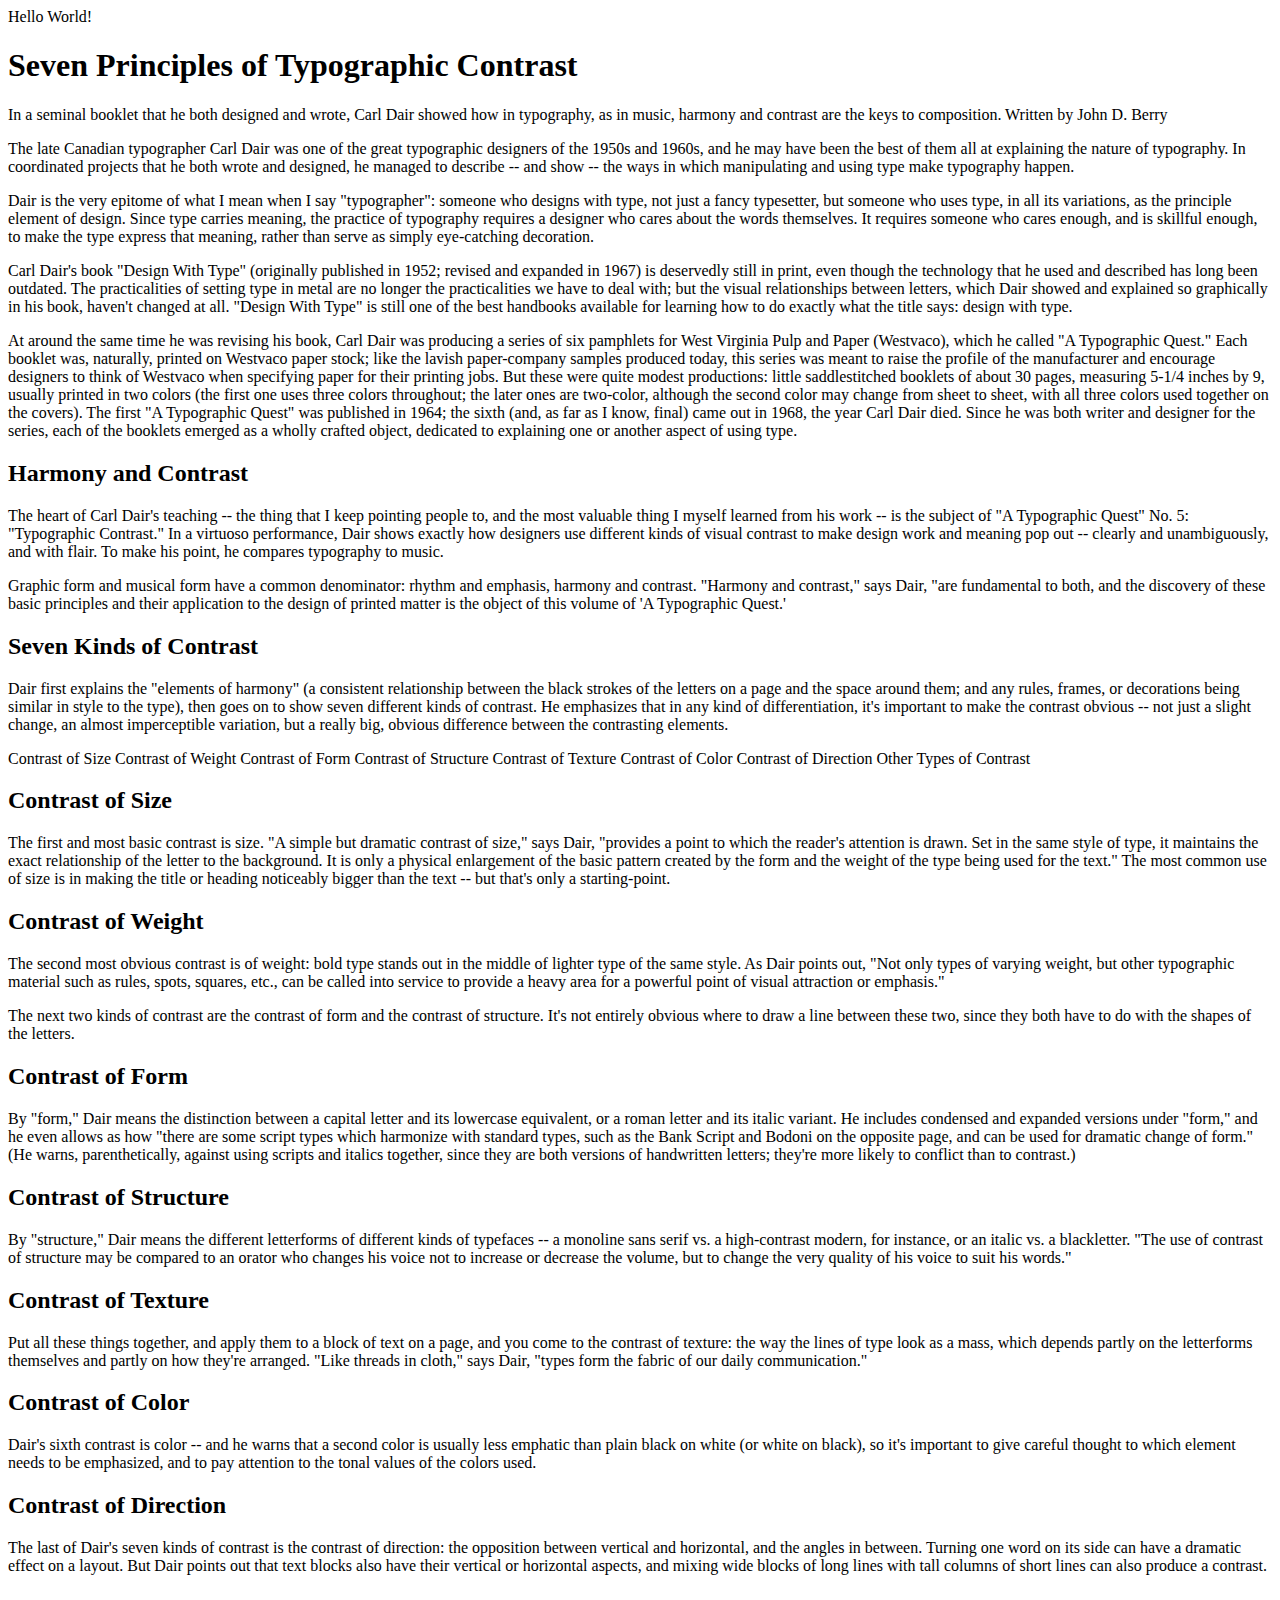
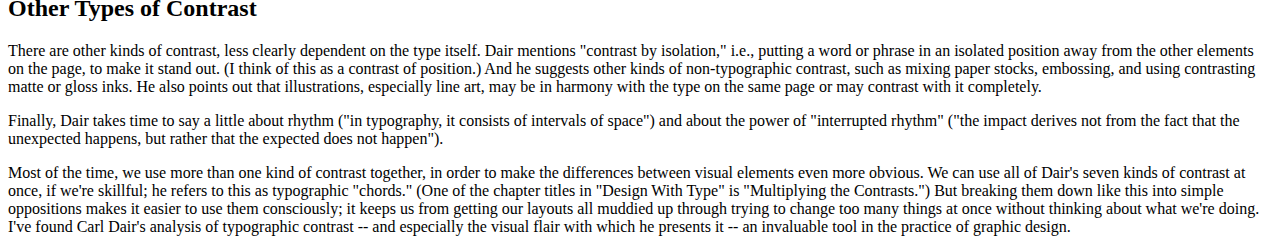
<file: semantic-markup/texts/index.html>
<!DOCTYPE html>
<html>
<head>
	<meta charset="utf-8">
	<meta name="viewport" content="width=device-width, initial-scale=1">
	<title>Sample File</title>
	<!-- <link rel="stylesheet" type="text/css" href="style.css"> -->
</head>
<body>
	Hello World!
</body>
</html>
<h1>Seven Principles of Typographic Contrast</h1>

<P> In a seminal booklet that he both designed and wrote, Carl Dair showed how in typography, as in music, harmony and contrast are the keys to composition. Written by John D. Berry</p>

<p>The late Canadian typographer Carl Dair was one of the great typographic designers of the 1950s and 1960s, and he may have been the best of them all at explaining the nature of typography. In coordinated projects that he both wrote and designed, he managed to describe -- and show -- the ways in which manipulating and using type make typography happen.</p>

<p>Dair is the very epitome of what I mean when I say "typographer": someone who designs with type, not just a fancy typesetter, but someone who uses type, in all its variations, as the principle element of design. Since type carries meaning, the practice of typography requires a designer who cares about the words themselves. It requires someone who cares enough, and is skillful enough, to make the type express that meaning, rather than serve as simply eye-catching decoration.</p>

<p>Carl Dair's book "Design With Type" (originally published in 1952; revised and expanded in 1967) is deservedly still in print, even though the technology that he used and described has long been outdated. The practicalities of setting type in metal are no longer the practicalities we have to deal with; but the visual relationships between letters, which Dair showed and explained so graphically in his book, haven't changed at all. "Design With Type" is still one of the best handbooks available for learning how to do exactly what the title says: design with type.</p>

<p>At around the same time he was revising his book, Carl Dair was producing a series of six pamphlets for West Virginia Pulp and Paper (Westvaco), which he called "A Typographic Quest." Each booklet was, naturally, printed on Westvaco paper stock; like the lavish paper-company samples produced today, this series was meant to raise the profile of the manufacturer and encourage designers to think of Westvaco when specifying paper for their printing jobs. But these were quite modest productions: little saddlestitched booklets of about 30 pages, measuring 5-1/4 inches by 9, usually printed in two colors (the first one uses three colors throughout; the later ones are two-color, although the second color may change from sheet to sheet, with all three colors used together on the covers). The first "A Typographic Quest" was published in 1964; the sixth (and, as far as I know, final) came out in 1968, the year Carl Dair died. Since he was both writer and designer for the series, each of the booklets emerged as a wholly crafted object, dedicated to explaining one or another aspect of using type.</p>

<h2>Harmony and Contrast</h2>

<p>The heart of Carl Dair's teaching -- the thing that I keep pointing people to, and the most valuable thing I myself learned from his work -- is the subject of "A Typographic Quest" No. 5: "Typographic Contrast." In a virtuoso performance, Dair shows exactly how designers use different kinds of visual contrast to make design work and meaning pop out -- clearly and unambiguously, and with flair. To make his point, he compares typography to music.</p>

<p>Graphic form and musical form have a common denominator: rhythm and emphasis, harmony and contrast. "Harmony and contrast," says Dair, "are fundamental to both, and the discovery of these basic principles and their application to the design of printed matter is the object of this volume of 'A Typographic Quest.'</p>

<h2>Seven Kinds of Contrast</h2>

<p>Dair first explains the "elements of harmony" (a consistent relationship between the black strokes of the letters on a page and the space around them; and any rules, frames, or decorations being similar in style to the type), then goes on to show seven different kinds of contrast. He emphasizes that in any kind of differentiation, it's important to make the contrast obvious -- not just a slight change, an almost imperceptible variation, but a really big, obvious difference between the contrasting elements.</p>

Contrast of Size
Contrast of Weight
Contrast of Form
Contrast of Structure
Contrast of Texture
Contrast of Color
Contrast of Direction
Other Types of Contrast

<h2>Contrast of Size</h2>

<p>The first and most basic contrast is size. "A simple but dramatic contrast of size," says Dair, "provides a point to which the reader's attention is drawn. Set in the same style of type, it maintains the exact relationship of the letter to the background. It is only a physical enlargement of the basic pattern created by the form and the weight of the type being used for the text." The most common use of size is in making the title or heading noticeably bigger than the text -- but that's only a starting-point.</p>

<h2>Contrast of Weight</h2>

<p>The second most obvious contrast is of weight: bold type stands out in the middle of lighter type of the same style. As Dair points out, "Not only types of varying weight, but other typographic material such as rules, spots, squares, etc., can be called into service to provide a heavy area for a powerful point of visual attraction or emphasis."</p>

<p>The next two kinds of contrast are the contrast of form and the contrast of structure. It's not entirely obvious where to draw a line between these two, since they both have to do with the shapes of the letters.</p>


<h2>Contrast of Form</h2>

<p>By "form," Dair means the distinction between a capital letter and its lowercase equivalent, or a roman letter and its italic variant. He includes condensed and expanded versions under "form," and he even allows as how "there are some script types which harmonize with standard types, such as the Bank Script and Bodoni on the opposite page, and can be used for dramatic change of form." (He warns, parenthetically, against using scripts and italics together, since they are both versions of handwritten letters; they're more likely to conflict than to contrast.)</p>

<h2>Contrast of Structure</h2>

<p>By "structure," Dair means the different letterforms of different kinds of typefaces -- a monoline sans serif vs. a high-contrast modern, for instance, or an italic vs. a blackletter. "The use of contrast of structure may be compared to an orator who changes his voice not to increase or decrease the volume, but to change the very quality of his voice to suit his words."</p>

<h2>Contrast of Texture</h2>

Put all these things together, and apply them to a block of text on a page, and you come to the contrast of texture: the way the lines of type look as a mass, which depends partly on the letterforms themselves and partly on how they're arranged. "Like threads in cloth," says Dair, "types form the fabric of our daily communication."


<h2>Contrast of Color</h2>

<p>Dair's sixth contrast is color -- and he warns that a second color is usually less emphatic than plain black on white (or white on black), so it's important to give careful thought to which element needs to be emphasized, and to pay attention to the tonal values of the colors used.</p>

<h2>Contrast of Direction</h2>

<p>The last of Dair's seven kinds of contrast is the contrast of direction: the opposition between vertical and horizontal, and the angles in between. Turning one word on its side can have a dramatic effect on a layout. But Dair points out that text blocks also have their vertical or horizontal aspects, and mixing wide blocks of long lines with tall columns of short lines can also produce a contrast.</p>

<h2>Other Types of Contrast</h2>

<p>There are other kinds of contrast, less clearly dependent on the type itself. Dair mentions "contrast by isolation," i.e., putting a word or phrase in an isolated position away from the other elements on the page, to make it stand out. (I think of this as a contrast of position.) And he suggests other kinds of non-typographic contrast, such as mixing paper stocks, embossing, and using contrasting matte or gloss inks. He also points out that illustrations, especially line art, may be in harmony with the type on the same page or may contrast with it completely.</p>

<p>Finally, Dair takes time to say a little about rhythm ("in typography, it consists of intervals of space") and about the power of "interrupted rhythm" ("the impact derives not from the fact that the unexpected happens, but rather that the expected does not happen").</p>

<p>Most of the time, we use more than one kind of contrast together, in order to make the differences between visual elements even more obvious. We can use all of Dair's seven kinds of contrast at once, if we're skillful; he refers to this as typographic "chords." (One of the chapter titles in "Design With Type" is "Multiplying the Contrasts.") But breaking them down like this into simple oppositions makes it easier to use them consciously; it keeps us from getting our layouts all muddied up through trying to change too many things at once without thinking about what we're doing. I've found Carl Dair's analysis of typographic contrast -- and especially the visual flair with which he presents it -- an invaluable tool in the practice of graphic design.</p>
</file>
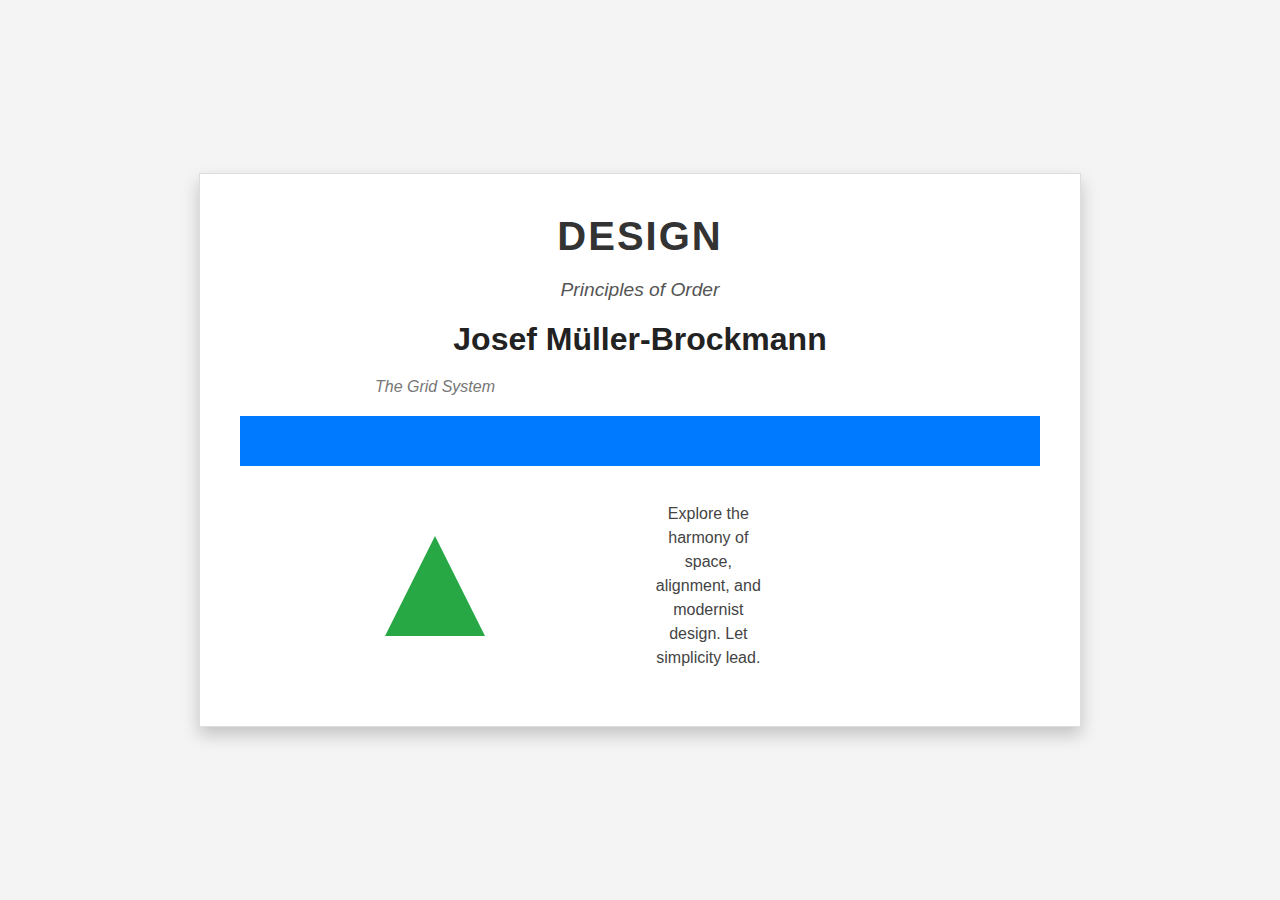
<file: Grid Poster.html>
<!DOCTYPE html>
<html lang="en">
<head>
    <meta charset="UTF-8">
    <meta name="viewport" content="width=device-width, initial-scale=1.0">
    <title>Josef Müller-Brockmann Inspired Poster</title>
    <style>
        /* General Poster Styling */
        body {
            margin: 0;
            font-family: 'Arial', sans-serif;
            background: #f4f4f4;
            display: flex;
            justify-content: center;
            align-items: center;
            height: 100vh;
            text-align: center;
        }

        /* Poster Container */
        .poster-container {
            width: 90%;
            max-width: 800px;
            background: #fff;
            padding: 40px;
            box-shadow: 0px 8px 16px rgba(0, 0, 0, 0.2);
            border: 1px solid #ddd;
            display: grid;
            grid-template-rows: auto;
            grid-gap: 20px;
        }

        /* Grid Layout */
        .grid {
            display: grid;
            grid-template-columns: repeat(6, 1fr);
            grid-gap: 20px;
            align-items: center;
        }

        /* Title and Subtitle */
        .grid-title {
            grid-column: span 6;
            font-size: 2.5em;
            font-weight: bold;
            text-transform: uppercase;
            letter-spacing: 2px;
            color: #333;
        }

        .grid-subtitle {
            grid-column: span 6;
            font-size: 1.2em;
            font-style: italic;
            color: #555;
        }

        /* Large Text */
        .large-text {
            grid-column: span 6;
            font-size: 2em;
            color: #222;
            font-weight: bold;
        }

        /* Small Text */
        .small-text {
            grid-column: span 3;
            font-size: 1em;
            font-style: italic;
            color: #777;
        }

        /* Circle Element */
        .circle {
            grid-column: span 3;
            aspect-ratio: 1;
            background: #ff5733;
            border-radius: 50%;
            align-self: center;
            justify-self: center;
        }

        /* Rectangle */
        .rectangle {
            grid-column: span 6;
            background: #007bff;
            height: 50px;
            justify-self: stretch;
        }

        /* Triangle */
        .triangle {
            grid-column: span 3;
            width: 0;
            height: 0;
            border-left: 50px solid transparent;
            border-right: 50px solid transparent;
            border-bottom: 100px solid #28a745;
            justify-self: center;
        }

        /* Paragraph */
        .grid-item p {
            grid-column: span 6;
            font-size: 1em;
            line-height: 1.5;
            color: #444;
        }

        /* Responsive Design */
        @media (max-width: 768px) {
            .grid {
                grid-template-columns: repeat(4, 1fr);
            }

            .large-text {
                grid-column: span 4;
                font-size: 1.5em;
            }

            .small-text {
                grid-column: span 4;
            }

            .circle {
                grid-column: span 4;
            }

            .rectangle {
                grid-column: span 4;
            }

            .triangle {
                grid-column: span 4;
            }

            .grid-title {
                font-size: 2em;
            }

            .grid-subtitle {
                font-size: 1em;
            }
        }

        @media (max-width: 480px) {
            .grid {
                grid-template-columns: repeat(2, 1fr);
            }

            .large-text {
                grid-column: span 2;
                font-size: 1.2em;
            }

            .small-text {
                grid-column: span 2;
            }

            .circle {
                grid-column: span 2;
            }

            .rectangle {
                grid-column: span 2;
            }

            .triangle {
                grid-column: span 2;
            }

            .grid-title {
                font-size: 1.8em;
            }

            .grid-subtitle {
                font-size: 0.9em;
            }
        }
    </style>
</head>
<body>
    <div class="poster-container">
        <div class="grid">
            <!-- Title -->
            <div class="grid-title">Design</div>

            <!-- Subtitle -->
            <div class="grid-subtitle">Principles of Order</div>

            <!-- Large Text -->
            <div class="grid-item large-text">Josef Müller-Brockmann</div>

            <!-- Small Text -->
            <div class="grid-item small-text">The Grid System</div>

            <!-- Geometric Shapes -->
            <div class="grid-item circle"></div>
            <div class="grid-item rectangle"></div>
            <div class="grid-item triangle"></div>

            <!-- Paragraph -->
            <div class="grid-item">
                <p>Explore the harmony of space, alignment, and modernist design. Let simplicity lead.</p>
            </div>
        </div>
    </div>
</body>
</html>
</file>
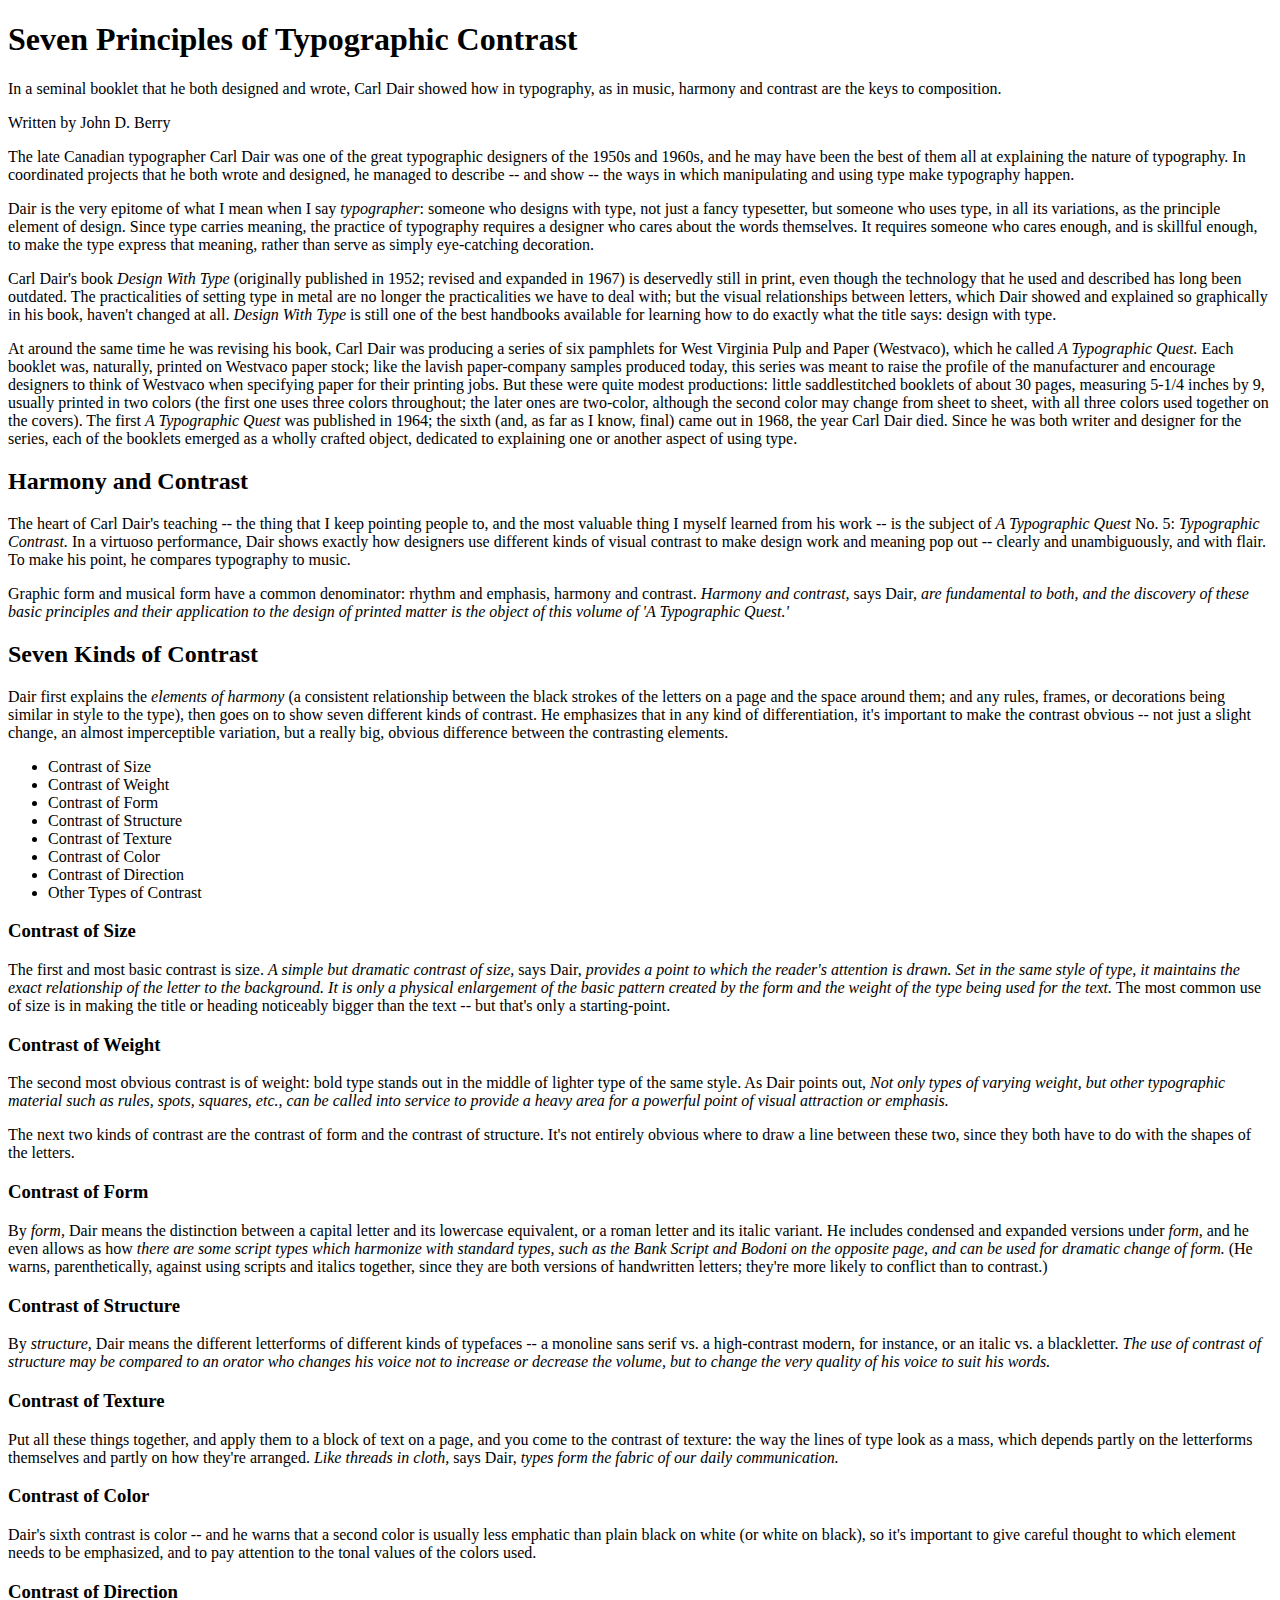
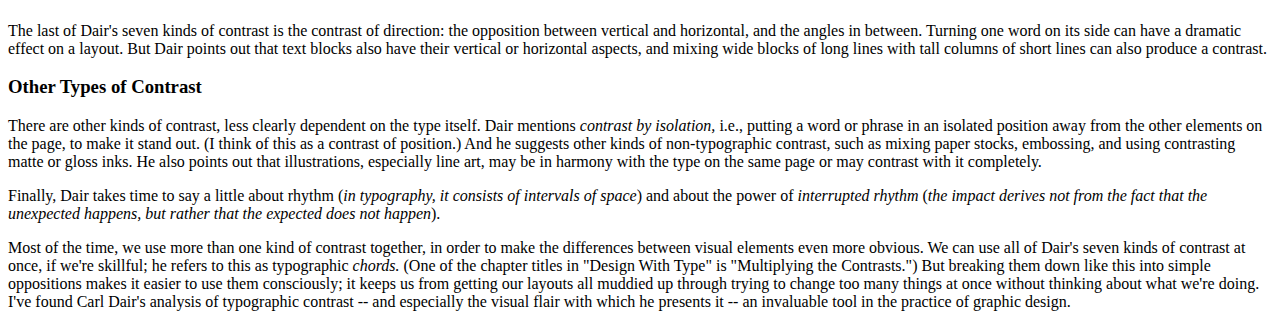
<file: seven-principles.html>
<!DOCTYPE html>
<html>
	<head>
		<title>HTML Semantic Markup Exercise</title>
		<meta charset="utf-8">
		<meta name="viewport" content="width=device-width, initial-scale=1">
	</head>
	<body>
		<h1>Seven Principles of Typographic Contrast</h1>

		<p>
			In a seminal booklet that he both designed and wrote, Carl Dair showed how in typography, as in music, harmony and contrast are the keys to composition.
		</p>

		<p>
			Written by John D. Berry
		</p>

		<p>
			The late Canadian typographer Carl Dair was one of the great typographic designers of the 1950s and 1960s, and he may have been the best of them all at explaining the nature of typography. In coordinated projects that he both wrote and designed, he managed to describe -- and show -- the ways in which manipulating and using type make typography happen.
		</p>

		<p>
			Dair is the very epitome of what I mean when I say <em>typographer</em>: someone who designs with type, not just a fancy typesetter, but someone who uses type, in all its variations, as the principle element of design. Since type carries meaning, the practice of typography requires a designer who cares about the words themselves. It requires someone who cares enough, and is skillful enough, to make the type express that meaning, rather than serve as simply eye-catching decoration.
		</p>

		<p>
			Carl Dair's book <em>Design With Type</em> (originally published in 1952; revised and expanded in 1967) is deservedly still in print, even though the technology that he used and described has long been outdated. The practicalities of setting type in metal are no longer the practicalities we have to deal with; but the visual relationships between letters, which Dair showed and explained so graphically in his book, haven't changed at all. <em>Design With Type</em> is still one of the best handbooks available for learning how to do exactly what the title says: design with type.
		</p>

		<p>
			At around the same time he was revising his book, Carl Dair was producing a series of six pamphlets for West Virginia Pulp and Paper (Westvaco), which he called <em>A Typographic Quest.</em> Each booklet was, naturally, printed on Westvaco paper stock; like the lavish paper-company samples produced today, this series was meant to raise the profile of the manufacturer and encourage designers to think of Westvaco when specifying paper for their printing jobs. But these were quite modest productions: little saddlestitched booklets of about 30 pages, measuring 5-1/4 inches by 9, usually printed in two colors (the first one uses three colors throughout; the later ones are two-color, although the second color may change from sheet to sheet, with all three colors used together on the covers). The first <em>A Typographic Quest</em> was published in 1964; the sixth (and, as far as I know, final) came out in 1968, the year Carl Dair died. Since he was both writer and designer for the series, each of the booklets emerged as a wholly crafted object, dedicated to explaining one or another aspect of using type.
		
		</p>

		<h2>Harmony and Contrast</h2>

		<p>
			The heart of Carl Dair's teaching -- the thing that I keep pointing people to, and the most valuable thing I myself learned from his work -- is the subject of <em>A Typographic Quest</em> No. 5: <em>Typographic Contrast.</em> In a virtuoso performance, Dair shows exactly how designers use different kinds of visual contrast to make design work and meaning pop out -- clearly and unambiguously, and with flair. To make his point, he compares typography to music.
		</p>

		<p>
			Graphic form and musical form have a common denominator: rhythm and emphasis, harmony and contrast. <em>Harmony and contrast,</em> says Dair, <em>are fundamental to both, and the discovery of these basic principles and their application to the design of printed matter is the object of this volume of 'A Typographic Quest.'</em>
		</p>

		<h2>Seven Kinds of Contrast</h2>

		<p>
			Dair first explains the <em>elements of harmony</em> (a consistent relationship between the black strokes of the letters on a page and the space around them; and any rules, frames, or decorations being similar in style to the type), then goes on to show seven different kinds of contrast. He emphasizes that in any kind of differentiation, it's important to make the contrast obvious -- not just a slight change, an almost imperceptible variation, but a really big, obvious difference between the contrasting elements.
		
		</p>

		<ul>
			<li>Contrast of Size</li>
			<li>Contrast of Weight</li>
			<li>Contrast of Form</li>
			<li>Contrast of Structure</li>
			<li>Contrast of Texture</li>
			<li>Contrast of Color</li>
			<li>Contrast of Direction</li>
			<li>Other Types of Contrast</li>
		</ul>

		<h3>Contrast of Size</h3>

		<p>
			The first and most basic contrast is size. <em>A simple but dramatic contrast of size,</em> says Dair, <em>provides a point to which the reader's attention is drawn. Set in the same style of type, it maintains the exact relationship of the letter to the background. It is only a physical enlargement of the basic pattern created by the form and the weight of the type being used for the text.</em> The most common use of size is in making the title or heading noticeably bigger than the text -- but that's only a starting-point.
		</p>

		<h3>Contrast of Weight</h3>

		<p>
			The second most obvious contrast is of weight: bold type stands out in the middle of lighter type of the same style. As Dair points out, <em>Not only types of varying weight, but other typographic material such as rules, spots, squares, etc., can be called into service to provide a heavy area for a powerful point of visual attraction or emphasis.</em>
		</p>

		<p>
			The next two kinds of contrast are the contrast of form and the contrast of structure. It's not entirely obvious where to draw a line between these two, since they both have to do with the shapes of the letters.
		</p>


		<h3>Contrast of Form</h3>

		<p>
			By <em>form,</em> Dair means the distinction between a capital letter and its lowercase equivalent, or a roman letter and its italic variant. He includes condensed and expanded versions under <em>form,</em> and he even allows as how <em>there are some script types which harmonize with standard types, such as the Bank Script and Bodoni on the opposite page, and can be used for dramatic change of form.</em> (He warns, parenthetically, against using scripts and italics together, since they are both versions of handwritten letters; they're more likely to conflict than to contrast.)
		</p>

		<h3>Contrast of Structure</h3>

		<p>
			By <em>structure,</em> Dair means the different letterforms of different kinds of typefaces -- a monoline sans serif vs. a high-contrast modern, for instance, or an italic vs. a blackletter. <em>The use of contrast of structure may be compared to an orator who changes his voice not to increase or decrease the volume, but to change the very quality of his voice to suit his words.</em>
		</p>

		<h3>Contrast of Texture</h3>

		<p>
			Put all these things together, and apply them to a block of text on a page, and you come to the contrast of texture: the way the lines of type look as a mass, which depends partly on the letterforms themselves and partly on how they're arranged. <em>Like threads in cloth,</em> says Dair, <em>types form the fabric of our daily communication.</em>
		</p>


		<h3>Contrast of Color</h3>

		<p>
			Dair's sixth contrast is color -- and he warns that a second color is usually less emphatic than plain black on white (or white on black), so it's important to give careful thought to which element needs to be emphasized, and to pay attention to the tonal values of the colors used.
		</p>

		<h3>Contrast of Direction</h3>

		<p>
			The last of Dair's seven kinds of contrast is the contrast of direction: the opposition between vertical and horizontal, and the angles in between. Turning one word on its side can have a dramatic effect on a layout. But Dair points out that text blocks also have their vertical or horizontal aspects, and mixing wide blocks of long lines with tall columns of short lines can also produce a contrast.
		</p>

		<h3>Other Types of Contrast</h3>

		<p>
			There are other kinds of contrast, less clearly dependent on the type itself. Dair mentions <em>contrast by isolation,</em> i.e., putting a word or phrase in an isolated position away from the other elements on the page, to make it stand out. (I think of this as a contrast of position.) And he suggests other kinds of non-typographic contrast, such as mixing paper stocks, embossing, and using contrasting matte or gloss inks. He also points out that illustrations, especially line art, may be in harmony with the type on the same page or may contrast with it completely.
		</p>

		<p>
			Finally, Dair takes time to say a little about rhythm (<em>in typography, it consists of intervals of space</em>) and about the power of <em>interrupted rhythm</em> (<em>the impact derives not from the fact that the unexpected happens, but rather that the expected does not happen</em>).
		</p>

		<p>
			Most of the time, we use more than one kind of contrast together, in order to make the differences between visual elements even more obvious. We can use all of Dair's seven kinds of contrast at once, if we're skillful; he refers to this as typographic <em>chords.</em> (One of the chapter titles in "Design With Type" is "Multiplying the Contrasts.") But breaking them down like this into simple oppositions makes it easier to use them consciously; it keeps us from getting our layouts all muddied up through trying to change too many things at once without thinking about what we're doing. I've found Carl Dair's analysis of typographic contrast -- and especially the visual flair with which he presents it -- an invaluable tool in the practice of graphic design.
		</p>
    </body>
</html>
</file>
